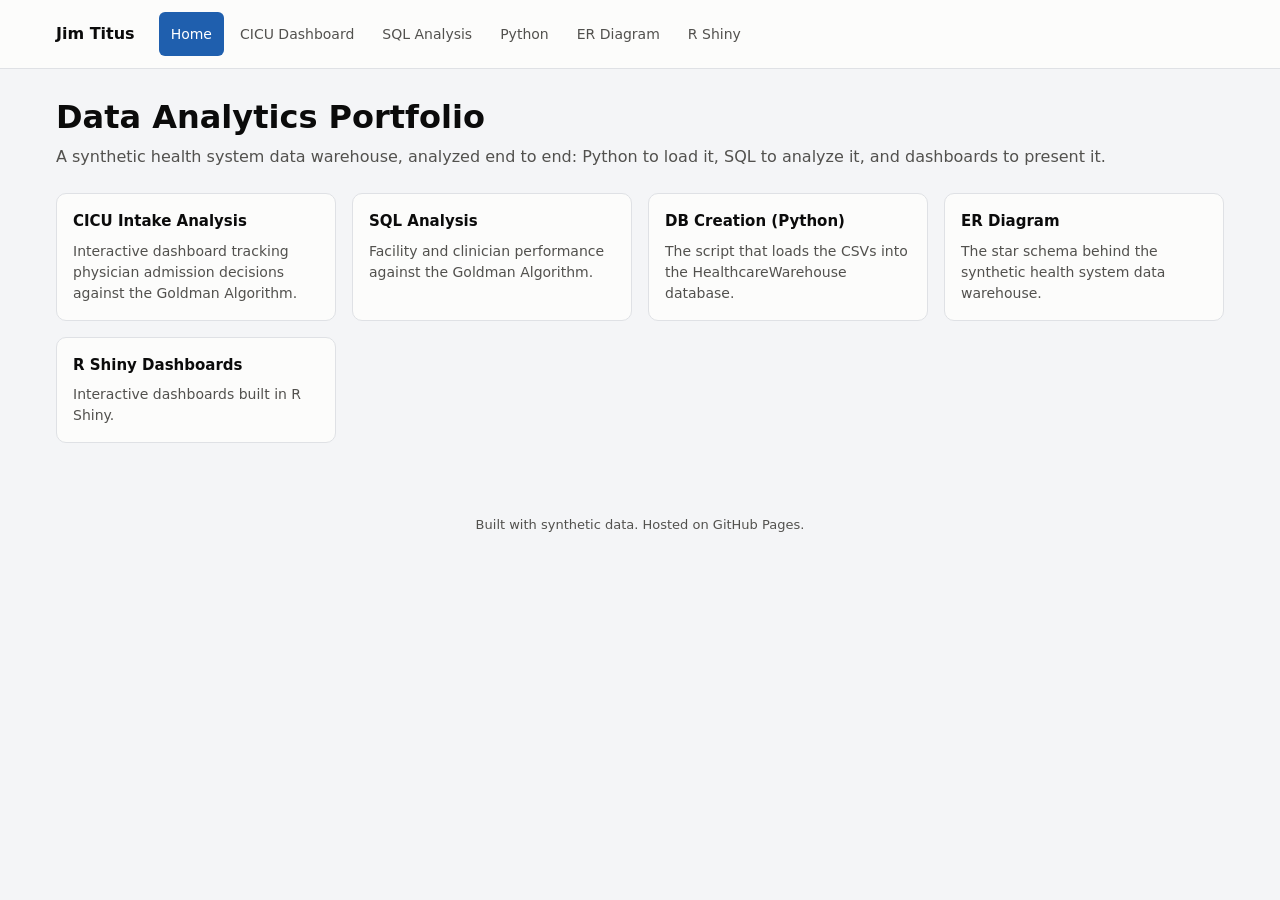
<file: index.html>
<!DOCTYPE html>
<html lang="en">
<head>
  <meta charset="utf-8">
  <meta name="viewport" content="width=device-width, initial-scale=1">
  <title>Jim Titus Portfolio</title>
  <meta name="description" content="Data analytics portfolio: SQL, Python, R and dashboards built on a synthetic health system data warehouse.">
  <link rel="stylesheet" href="assets/site.css">
</head>
<body>
  <header class="site-header">
    <div class="inner">
      <a class="brand" href="index.html">Jim Titus</a>
      <nav class="site-nav" aria-label="Main">
        <a href="index.html" aria-current="page">Home</a>
        <a href="dashboard.html">CICU Dashboard</a>
        <a href="sql.html">SQL Analysis</a>
        <a href="python.html">Python</a>
        <a href="er-diagram.html">ER Diagram</a>
        <a href="r.html">R Shiny</a>
      </nav>
    </div>
  </header>
  <main>
    <h1 class="page-title">Data Analytics Portfolio</h1>
    <p class="page-sub">A synthetic health system data warehouse, analyzed end to end: Python to load it, SQL to analyze it, and dashboards to present it.</p>
    <div class="card-grid">
      <a class="card" href="dashboard.html"><h2>CICU Intake Analysis</h2><p>Interactive dashboard tracking physician admission decisions against the Goldman Algorithm.</p></a>
      <a class="card" href="sql.html"><h2>SQL Analysis</h2><p>Facility and clinician performance against the Goldman Algorithm.</p></a>
      <a class="card" href="python.html"><h2>DB Creation (Python)</h2><p>The script that loads the CSVs into the HealthcareWarehouse database.</p></a>
      <a class="card" href="er-diagram.html"><h2>ER Diagram</h2><p>The star schema behind the synthetic health system data warehouse.</p></a>
      <a class="card" href="r.html"><h2>R Shiny Dashboards</h2><p>Interactive dashboards built in R Shiny.</p></a>
    </div>
  </main>
  <footer>Built with synthetic data. Hosted on GitHub Pages.</footer>
</body>
</html>
</file>
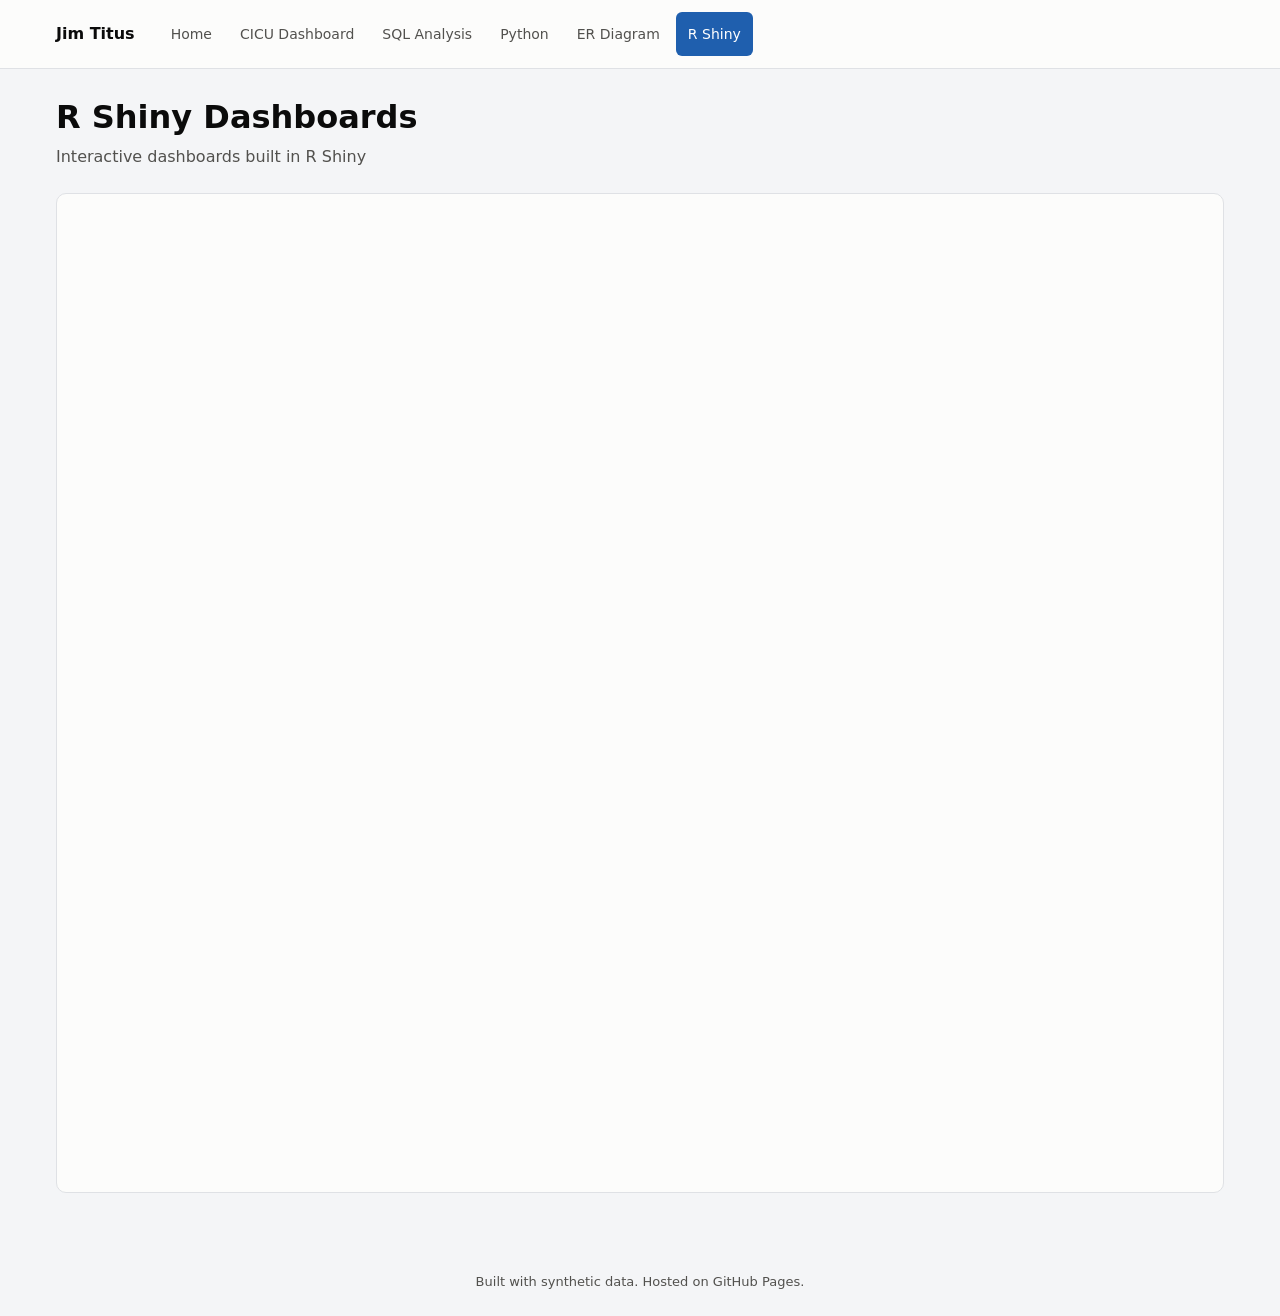
<file: r.html>
<!DOCTYPE html>
<html lang="en">
<head>
  <meta charset="utf-8">
  <meta name="viewport" content="width=device-width, initial-scale=1">
  <title>R Shiny Dashboards</title>
  <meta name="description" content="Interactive dashboards built in R Shiny.">
  <link rel="stylesheet" href="assets/site.css">
</head>
<body>
  <header class="site-header">
    <div class="inner">
      <a class="brand" href="index.html">Jim Titus</a>
      <nav class="site-nav" aria-label="Main">
        <a href="index.html">Home</a>
        <a href="dashboard.html">CICU Dashboard</a>
        <a href="sql.html">SQL Analysis</a>
        <a href="python.html">Python</a>
        <a href="er-diagram.html">ER Diagram</a>
        <a href="r.html" aria-current="page">R Shiny</a>
      </nav>
    </div>
  </header>
  <main>
    <h1 class="page-title">R Shiny Dashboards</h1>
    <p class="page-sub">Interactive dashboards built in R Shiny</p>
    <iframe class="embed" src="https://jimtitus.shinyapps.io/shinyapps/" title="R Shiny dashboards" loading="lazy"></iframe>
  </main>
  <footer>Built with synthetic data. Hosted on GitHub Pages.</footer>
</body>
</html>
</file>
<file: assets/site.css>
:root {
  color-scheme: light;
  --bg: #f4f5f7;
  --surface: #fcfcfb;
  --border: #dfe1e5;
  --text: #0b0b0b;
  --text-2: #52514e;
  --accent: #1f5fae;
  --accent-ink: #ffffff;
  --row-alt: #eef4fb;
  --series-1: #2a78d6; /* None/ Other */
  --series-2: #eb6834; /* Cardiac Arrest */
  --target: #0b0b0b;
  --track: #e6e7ea;
  --radius: 10px;
  --font: system-ui, -apple-system, "Segoe UI", Roboto, sans-serif;
  --mono: ui-monospace, SFMono-Regular, Menlo, Consolas, monospace;
}
@media (prefers-color-scheme: dark) {
  :root:not([data-theme="light"]) {
    color-scheme: dark;
    --bg: #111111;
    --surface: #1a1a19;
    --border: #33332f;
    --text: #f0efec;
    --text-2: #c3c2b7;
    --accent: #3987e5;
    --accent-ink: #0b0b0b;
    --row-alt: #22262c;
    --series-1: #3987e5;
    --series-2: #d95926;
    --target: #f0efec;
    --track: #2c2c29;
  }
}
:root[data-theme="dark"] {
  color-scheme: dark;
  --bg: #111111;
  --surface: #1a1a19;
  --border: #33332f;
  --text: #f0efec;
  --text-2: #c3c2b7;
  --accent: #3987e5;
  --accent-ink: #0b0b0b;
  --row-alt: #22262c;
  --series-1: #3987e5;
  --series-2: #d95926;
  --target: #f0efec;
  --track: #2c2c29;
}

* { box-sizing: border-box; }
html, body { margin: 0; }
body { background: var(--bg); color: var(--text); font: 16px/1.5 var(--font); }
a { color: var(--accent); }

/* Header / nav */
.site-header { background: var(--surface); border-bottom: 1px solid var(--border); }
.site-header .inner { max-width: 1200px; margin: 0 auto; padding: 12px 16px; display: flex; flex-wrap: wrap; gap: 8px 24px; align-items: center; }
.brand { font-weight: 700; color: var(--text); text-decoration: none; display: inline-flex; align-items: center; min-height: 44px; }
.site-nav { display: flex; flex-wrap: wrap; gap: 4px; }
/* 44px minimum tap target (Apple HIG / WCAG 2.5.5) */
.site-nav a { color: var(--text-2); text-decoration: none; padding: 6px 12px; border-radius: 6px; font-size: 14px; display: inline-flex; align-items: center; min-height: 44px; min-width: 44px; box-sizing: border-box; }
.site-nav a:hover { background: var(--bg); color: var(--text); }
.site-nav a[aria-current="page"] { background: var(--accent); color: var(--accent-ink); }

main { max-width: 1200px; margin: 0 auto; padding: 24px 16px 48px; }
.page-title { margin: 0 0 4px; font-size: clamp(24px, 4vw, 32px); }
.page-sub { margin: 0 0 24px; color: var(--text-2); }

.card { background: var(--surface); border: 1px solid var(--border); border-radius: var(--radius); padding: 16px; min-width: 0; }
.card h2 { margin: 0 0 8px; font-size: 15px; font-weight: 600; }
.card-grid { display: grid; gap: 16px; grid-template-columns: repeat(auto-fit, minmax(260px, 1fr)); }
a.card { color: inherit; text-decoration: none; display: block; transition: border-color .15s; }
a.card:hover { border-color: var(--accent); }
a.card p { margin: 0; color: var(--text-2); font-size: 14px; }

.note { color: var(--text-2); font-size: 14px; }
.status { padding: 12px 16px; border-radius: var(--radius); border: 1px dashed var(--border); background: var(--surface); color: var(--text-2); margin-bottom: 16px; }
.status code { font-family: var(--mono); font-size: 13px; }
[hidden] { display: none !important; }

/* Dashboard */
.filters { display: flex; flex-wrap: wrap; gap: 12px; margin-bottom: 16px; }
.filters label { display: flex; flex-direction: column; gap: 4px; font-size: 13px; color: var(--text-2); flex: 1 1 200px; }
.filters select { font: inherit; font-size: 14px; padding: 8px; min-height: 44px; border-radius: 6px; border: 1px solid var(--border); background: var(--surface); color: var(--text); }
.dash-grid { display: grid; gap: 16px; grid-template-columns: 2fr 1fr; margin-bottom: 16px; }
@media (max-width: 800px) { .dash-grid { grid-template-columns: 1fr; } }
.chart { width: 100%; height: 300px; }

/* Tables */
.table-wrap { overflow: auto; max-height: 480px; border: 1px solid var(--border); border-radius: 8px; }
table.data { border-collapse: collapse; width: 100%; font-size: 13px; }
table.data th, table.data td { padding: 6px 10px; text-align: left; white-space: nowrap; }
table.data th { position: sticky; top: 0; background: var(--accent); color: var(--accent-ink); font-weight: 600; }
table.data tbody tr:nth-child(even) { background: var(--row-alt); }
table.data td.num { text-align: right; font-variant-numeric: tabular-nums; }

/* Code */
pre.code { margin: 0; overflow: auto; max-height: 640px; border: 1px solid var(--border); border-radius: 8px; font: 13px/1.5 var(--mono); }
pre.code code.hljs { padding: 16px; }
.section { margin-bottom: 24px; }
.diagram { overflow: auto; }

iframe.embed { width: 100%; height: 1000px; border: 1px solid var(--border); border-radius: var(--radius); background: var(--surface); }
footer { text-align: center; color: var(--text-2); font-size: 13px; padding: 24px 16px; }
</file>
